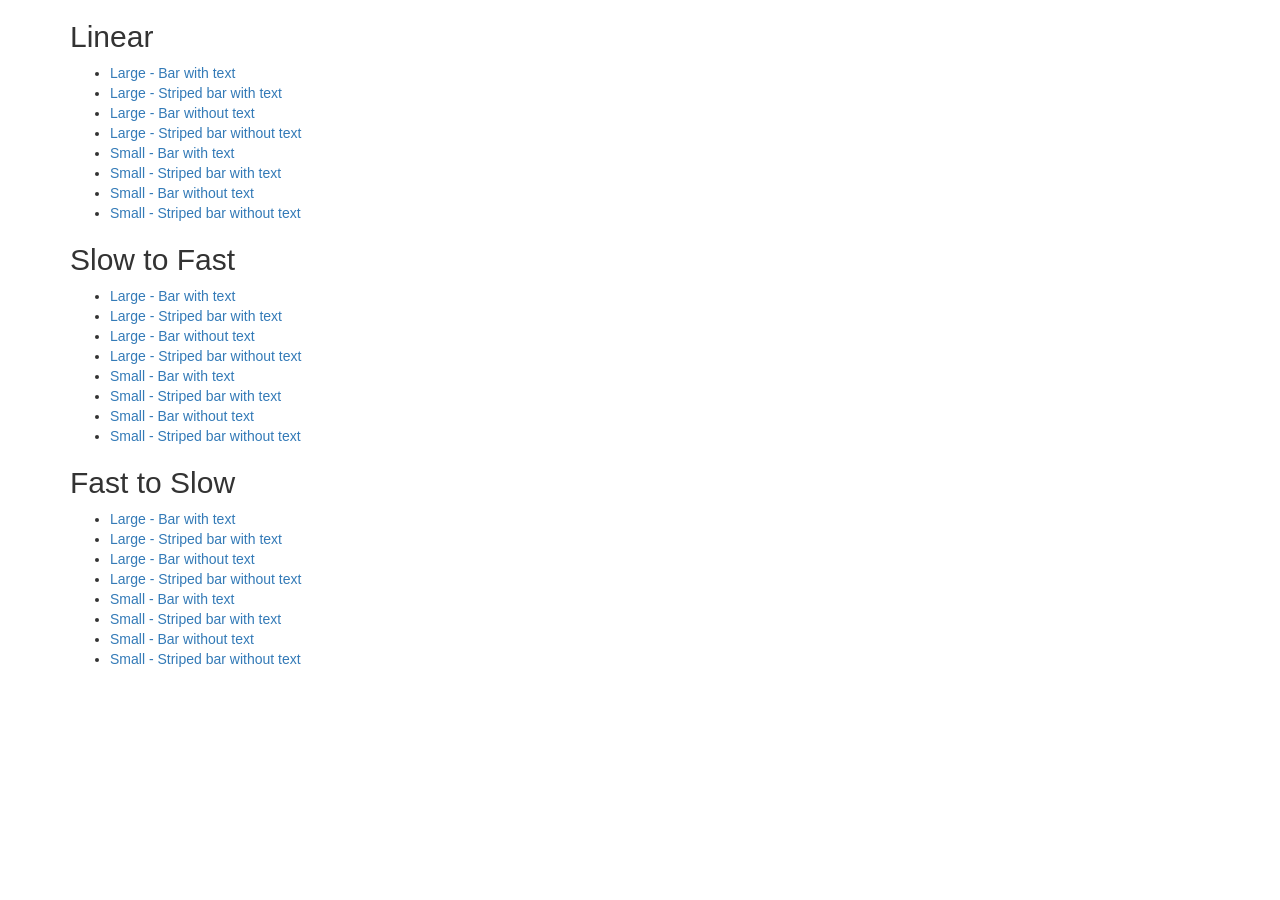
<file: backup/index.html>
<!DOCTYPE html>
<html lang="en">
<head>
    <meta charset="UTF-8">
    <meta name="viewport" content="width=device-width, initial-scale=1.0">
    <meta http-equiv="X-UA-Compatible" content="ie=edge">
    <link rel="stylesheet" href="css/bootstrap.min.css">
    <script src="js/jquery.min.js"></script>
    <script src="js/bootstrap.min.js"></script>
    <link rel="stylesheet" href="css/style.css">
    <title></title>
</head>
<style>
    .container{
        text-align: left;
        padding-top: 0;
    }
</style>
<body>
        <div class="container">
                <h2>Linear</h2>
                <ul>
                    <li> <a href="linear_bar_large_txt.html">Large - Bar with text</a></li>
                    <li> <a href="linear_bar_large_striped_txt.html" >Large - Striped bar with text</a></li>
                    <li> <a href="linear_bar_large.html" >Large - Bar without text</a></li>
                    <li> <a href="linear_bar_large_striped.html" >Large - Striped bar without text</a></li>
                    <li> <a href="linear_bar_small_txt.html" >Small - Bar with text</a></li>
                    <li> <a href="linear_bar_small_striped_txt.html" >Small - Striped bar with text</a></li>
                    <li> <a href="linear_bar_small.html" >Small - Bar without text</a></li>
                    <li> <a href="linear_bar_small_striped.html" >Small - Striped bar without text</a></li>
                </ul>
                <h2>Slow to Fast</h2>
                <ul>
                    <li> <a href="stf_bar_large_txt.html">Large - Bar with text</a></li>
                    <li> <a href="stf_bar_large_striped_txt.html" >Large - Striped bar with text</a></li>
                    <li> <a href="stf_bar_large.html" >Large - Bar without text</a></li>
                    <li> <a href="stf_bar_large_striped.html" >Large - Striped bar without text</a></li>
                    <li> <a href="stf_bar_small_txt.html" >Small - Bar with text</a></li>
                    <li> <a href="stf_bar_small_striped_txt.html" >Small - Striped bar with text</a></li>
                    <li> <a href="stf_bar_small.html" >Small - Bar without text</a></li>
                    <li> <a href="stf_bar_small_striped.html" >Small - Striped bar without text</a></li>
                </ul>
                <h2>Fast to Slow</h2>
                <ul>
                    <li> <a href="fts_bar_large_txt.html">Large - Bar with text</a></li>
                    <li> <a href="fts_bar_large_striped_txt.html" >Large - Striped bar with text</a></li>
                    <li> <a href="fts_bar_large.html" >Large - Bar without text</a></li>
                    <li> <a href="fts_bar_large_striped.html" >Large - Striped bar without text</a></li>
                    <li> <a href="fts_bar_small_txt.html" >Small - Bar with text</a></li>
                    <li> <a href="fts_bar_small_striped_txt.html" >Small - Striped bar with text</a></li>
                    <li> <a href="fts_bar_small.html" >Small - Bar without text</a></li>
                    <li> <a href="fts_bar_small_striped.html" >Small - Striped bar without text</a></li>
                </ul>
        </div>
              
</body>
<script src="js/linear.js"></script>
</html>
</file>
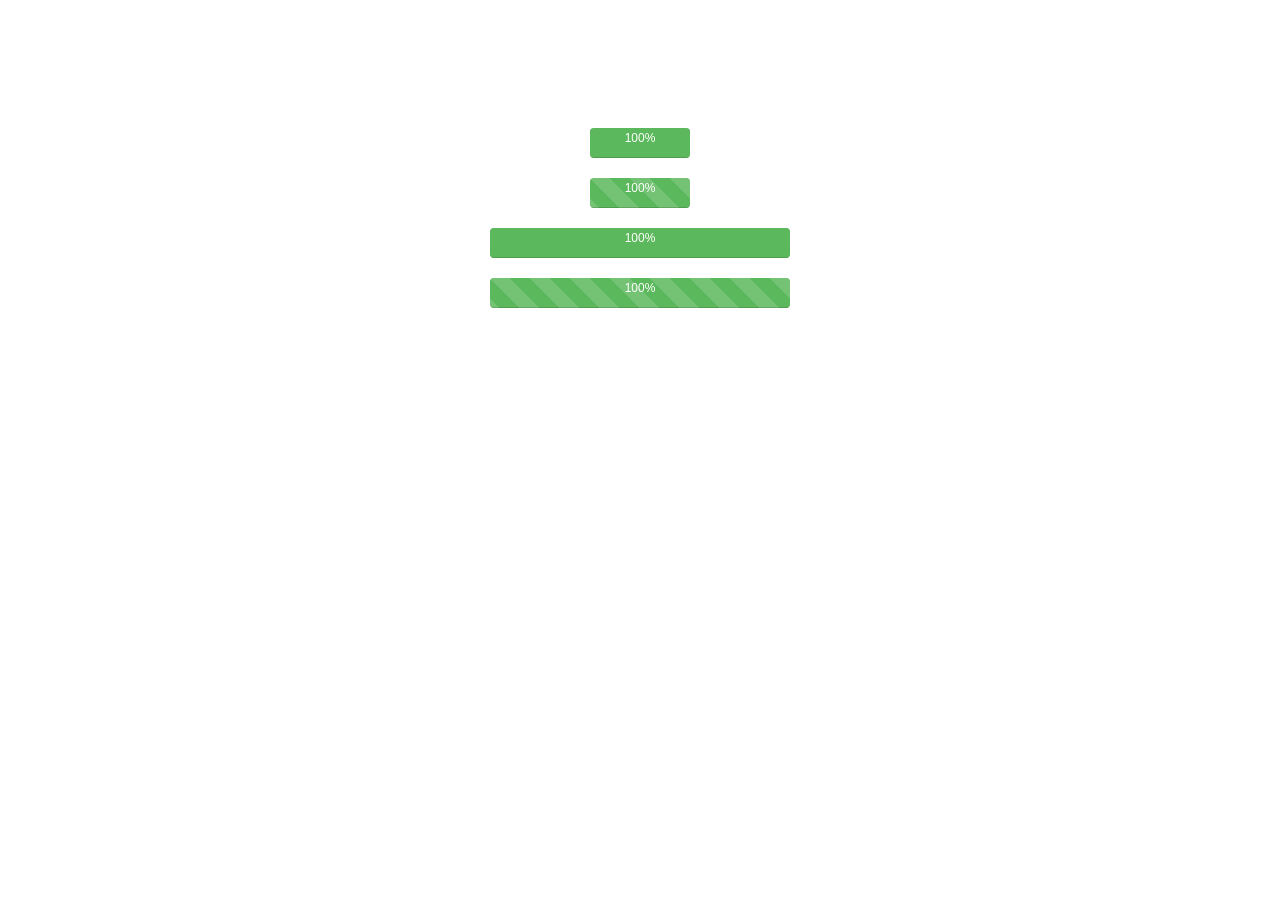
<file: backup/bar_small_notxt.html>
<!DOCTYPE html>
<html lang="en">
<head>
    <meta charset="UTF-8">
    <meta name="viewport" content="width=device-width, initial-scale=1.0">
    <meta http-equiv="X-UA-Compatible" content="ie=edge">
    <link rel="stylesheet" href="https://maxcdn.bootstrapcdn.com/bootstrap/3.3.7/css/bootstrap.min.css">
    <script src="https://ajax.googleapis.com/ajax/libs/jquery/3.2.1/jquery.min.js"></script>
    <script src="https://maxcdn.bootstrapcdn.com/bootstrap/3.3.7/js/bootstrap.min.js"></script>
    <title></title>
</head>
<style>
    .container{
        text-align: -webkit-center;
        padding-top: 10%;
    }
    .progress{
        height: 30px;
        background-color: #ddd;
    }
    .progress-small{
        width: 100px;
    }
    .progress-large{
        width: 300px;
    }
</style>
<body>
        <div class="container">
                
                <div id="" class="progress progress-small">
                  <div class="progress-bar progress-bar-success" role="progressbar"  aria-valuemax="100" style="width:100%">
                    100%
                  </div>
                </div>
                <div class="progress progress-small">
                        <div class="progress-bar progress-bar-success progress-bar-striped active" role="progressbar" aria-valuenow="40" aria-valuemin="0" aria-valuemax="100" style="width:100%">
                          100%
                        </div>
                      </div>            
                <div id="" class="progress progress-large">
                        <div class="progress-bar progress-bar-success" role="progressbar"  aria-valuemax="100" style="width:100%">
                          100%
                        </div>
                </div>
                <div id="" class="progress progress-large">
                        <div class="progress-bar progress-bar-success progress-bar-striped active" role="progressbar"  aria-valuemax="100" style="width:100%">
                          100%
                        </div>
                </div>
              </div>
              
</body>
</html>
</file>
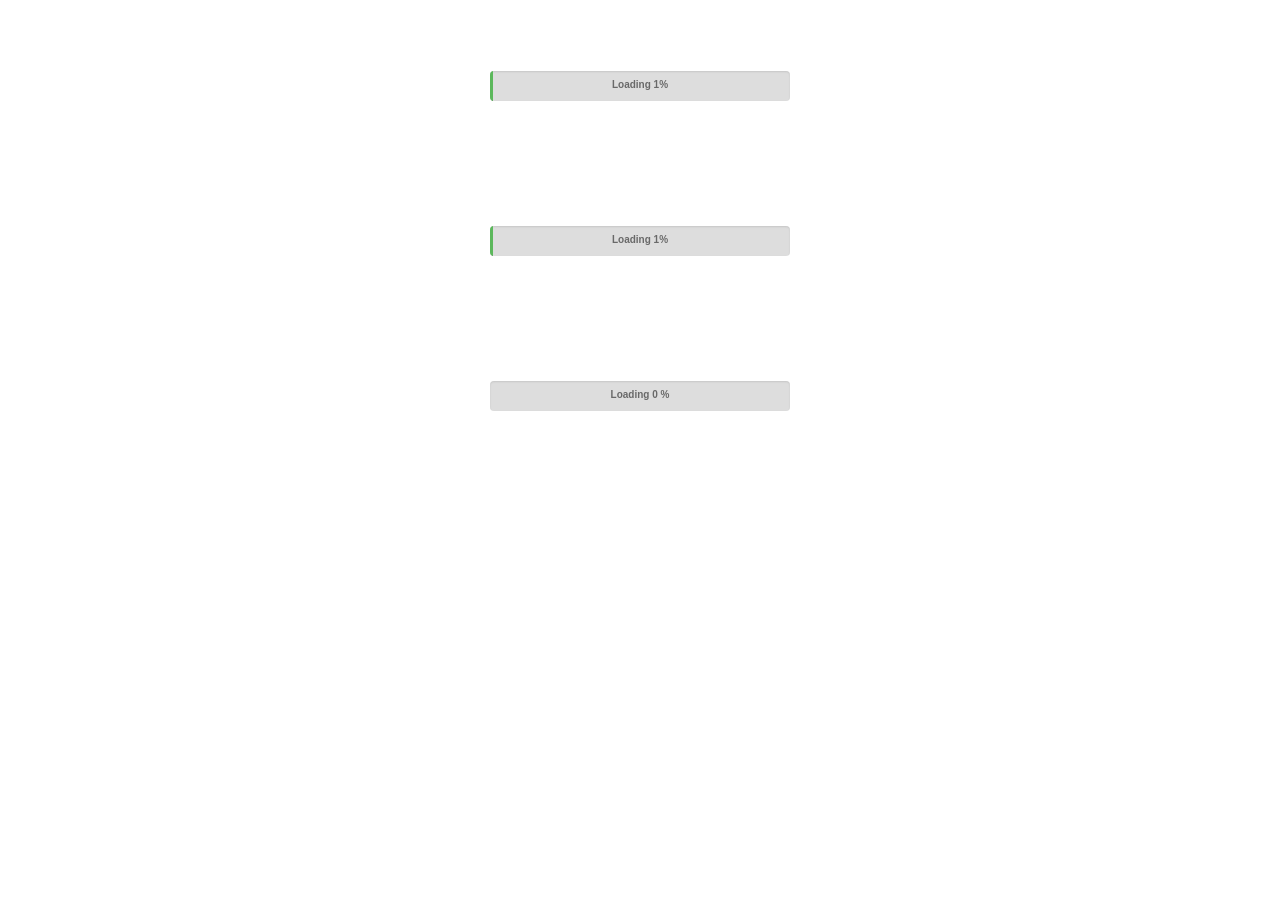
<file: backup/large_bar.html>
<!DOCTYPE html>
<html lang="en">
<head>
    <meta charset="UTF-8">
    <meta name="viewport" content="width=device-width, initial-scale=1.0">
    <meta http-equiv="X-UA-Compatible" content="ie=edge">
    <link rel="stylesheet" href="css/bootstrap.min.css">
    <script src="js/jquery.min.js"></script>
    <script src="js/bootstrap.min.js"></script>
    <link rel="stylesheet" href="css/style.css">
    <title></title>
</head>

<body>
        <div class="container">
         
                <iframe style="width:500px" src="linear_bar_large_txt.html" frameborder="0"></iframe>
                <br>
                <iframe style="width:500px" src="stf_bar_large_txt.html" frameborder="0"></iframe>
                <br>
                <iframe style="width:500px" src="fts_bar_large_txt.html" frameborder="0"></iframe>
                <br>

        </div>
              
</body>
</html>
</file>
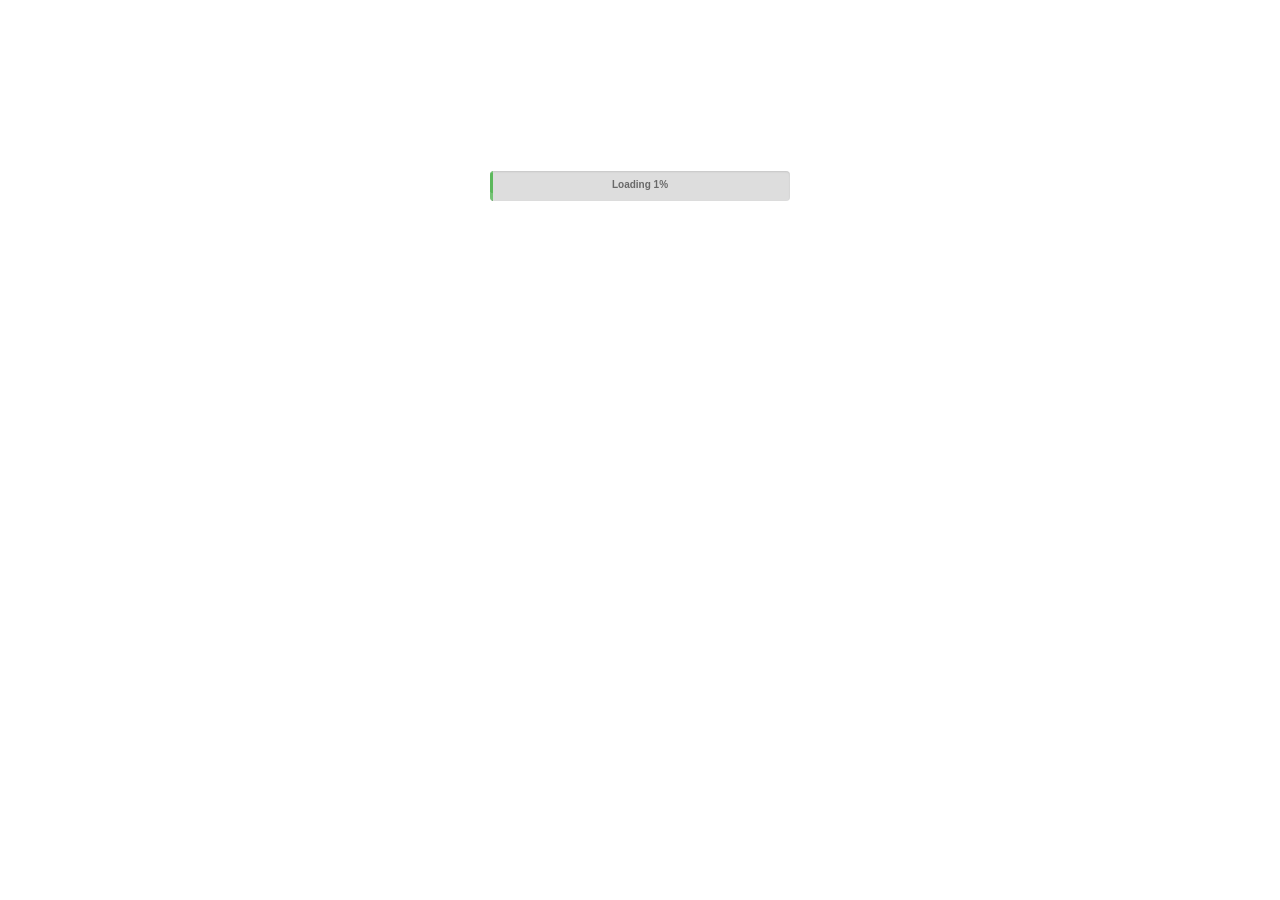
<file: backup/linear_bar_large_striped_txt.html>
<!DOCTYPE html>
<html lang="en">
<head>
    <meta charset="UTF-8">
    <meta name="viewport" content="width=device-width, initial-scale=1.0">
    <meta http-equiv="X-UA-Compatible" content="ie=edge">
    <link rel="stylesheet" href="css/bootstrap.min.css">
    <script src="js/jquery.min.js"></script>
    <script src="js/bootstrap.min.js"></script>
    <link rel="stylesheet" href="css/style.css">
    <title></title>
</head>

<body>
        <div class="container">
                <div class="progress progress-large">
                        <div class="per-txt-300"> Loading <span id="per">0 %</span></div>
                        <div id="myBar" class="progress-bar progress-bar-success progress-bar-striped active" role="progressbar" >
                            
                        </div>
                </div>            
        </div>
              
</body>
<script src="js/linear.js"></script>
</html>
</file>
<file: backup/css/style.css>
.container{
    text-align: -webkit-center;
}
.progress{
    height: 30px;
    background-color: #ddd;
    margin-top: 15%;
}
.progress-small{
    width: 100px;
}
.progress-large{
    width: 300px;
}
.progress-bar{
    text-align: center;
}
.per-txt-100{
    position: absolute;
    text-align: center;
    width: 100px;
    color:dimgrey;
    font-size: 10px;
    padding: 7px;
    font-weight: bold;

}
.per-txt-300{
    position: absolute;
    text-align: center;
    width: 300px;
    color:dimgrey;
    font-size: 10px;
    padding: 7px;
    font-weight: bold;

}
.per-txt-hide{
    display: none;
}
</file>
